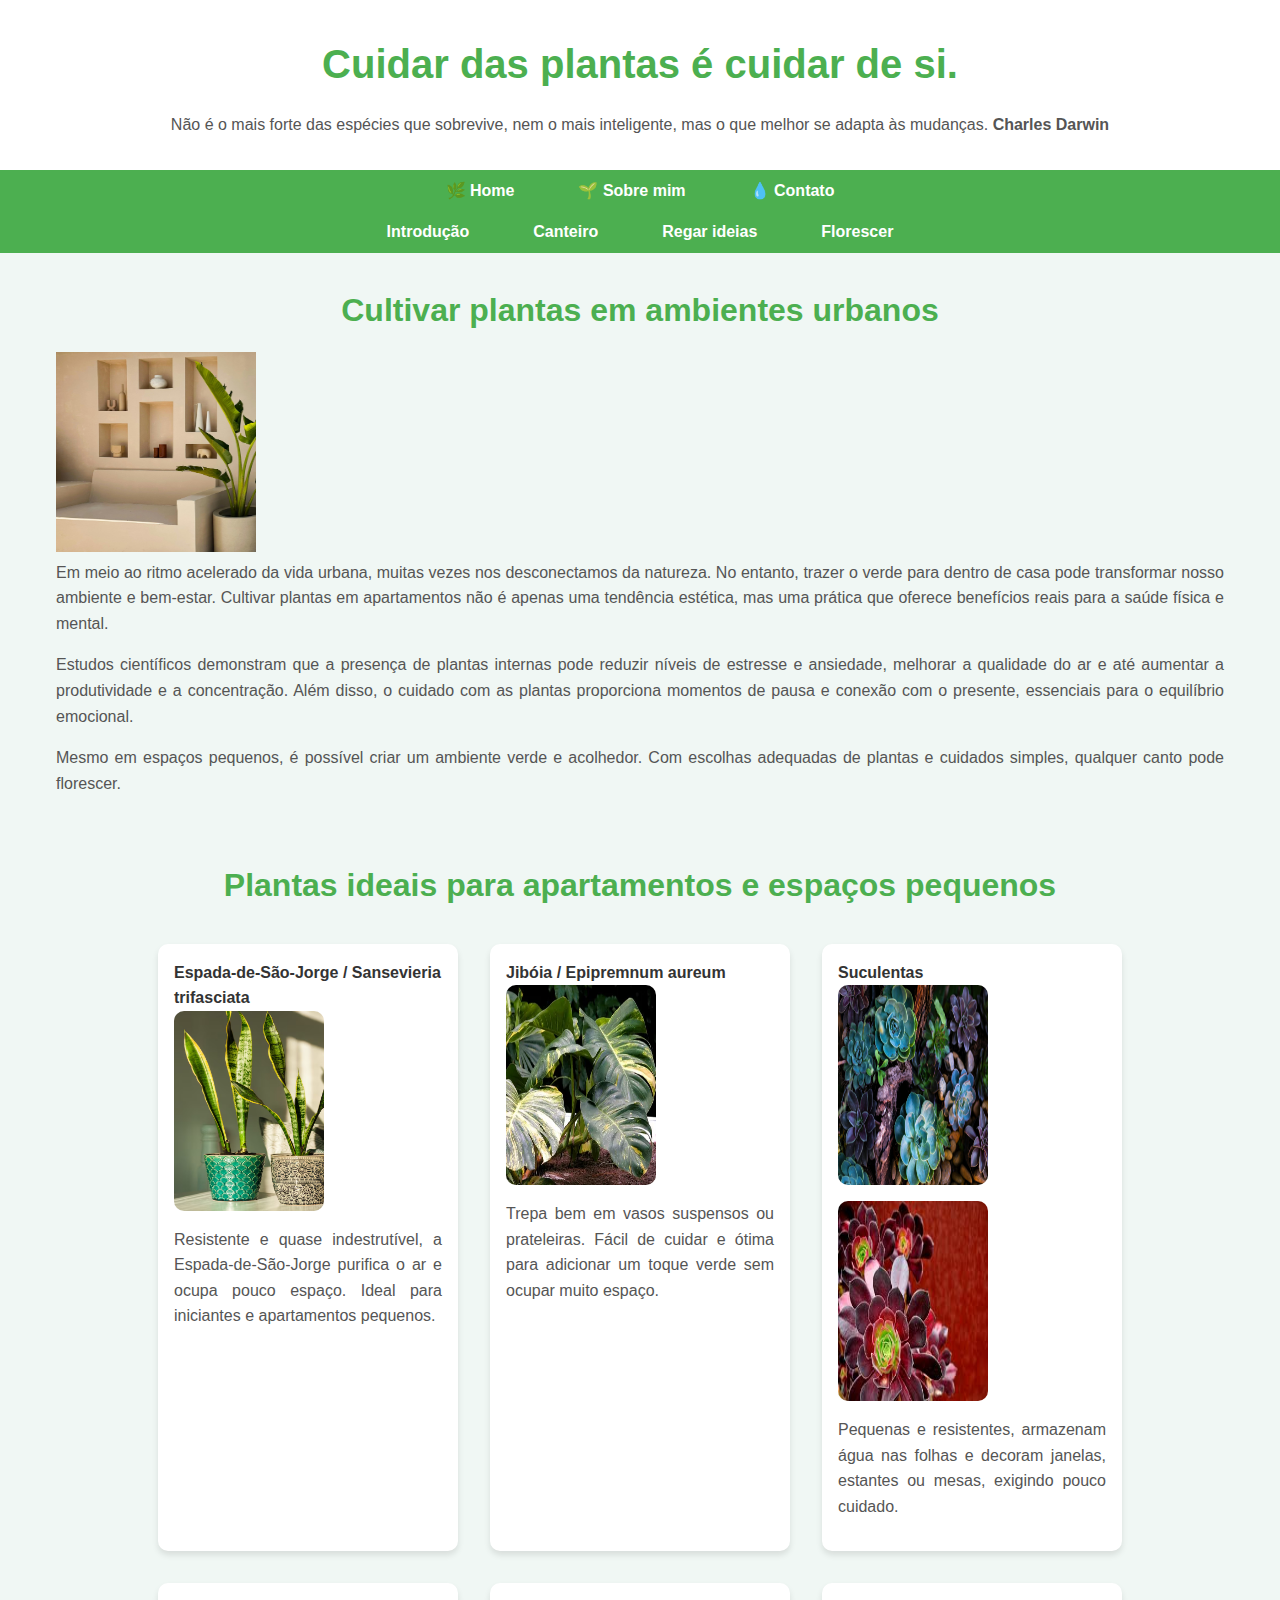
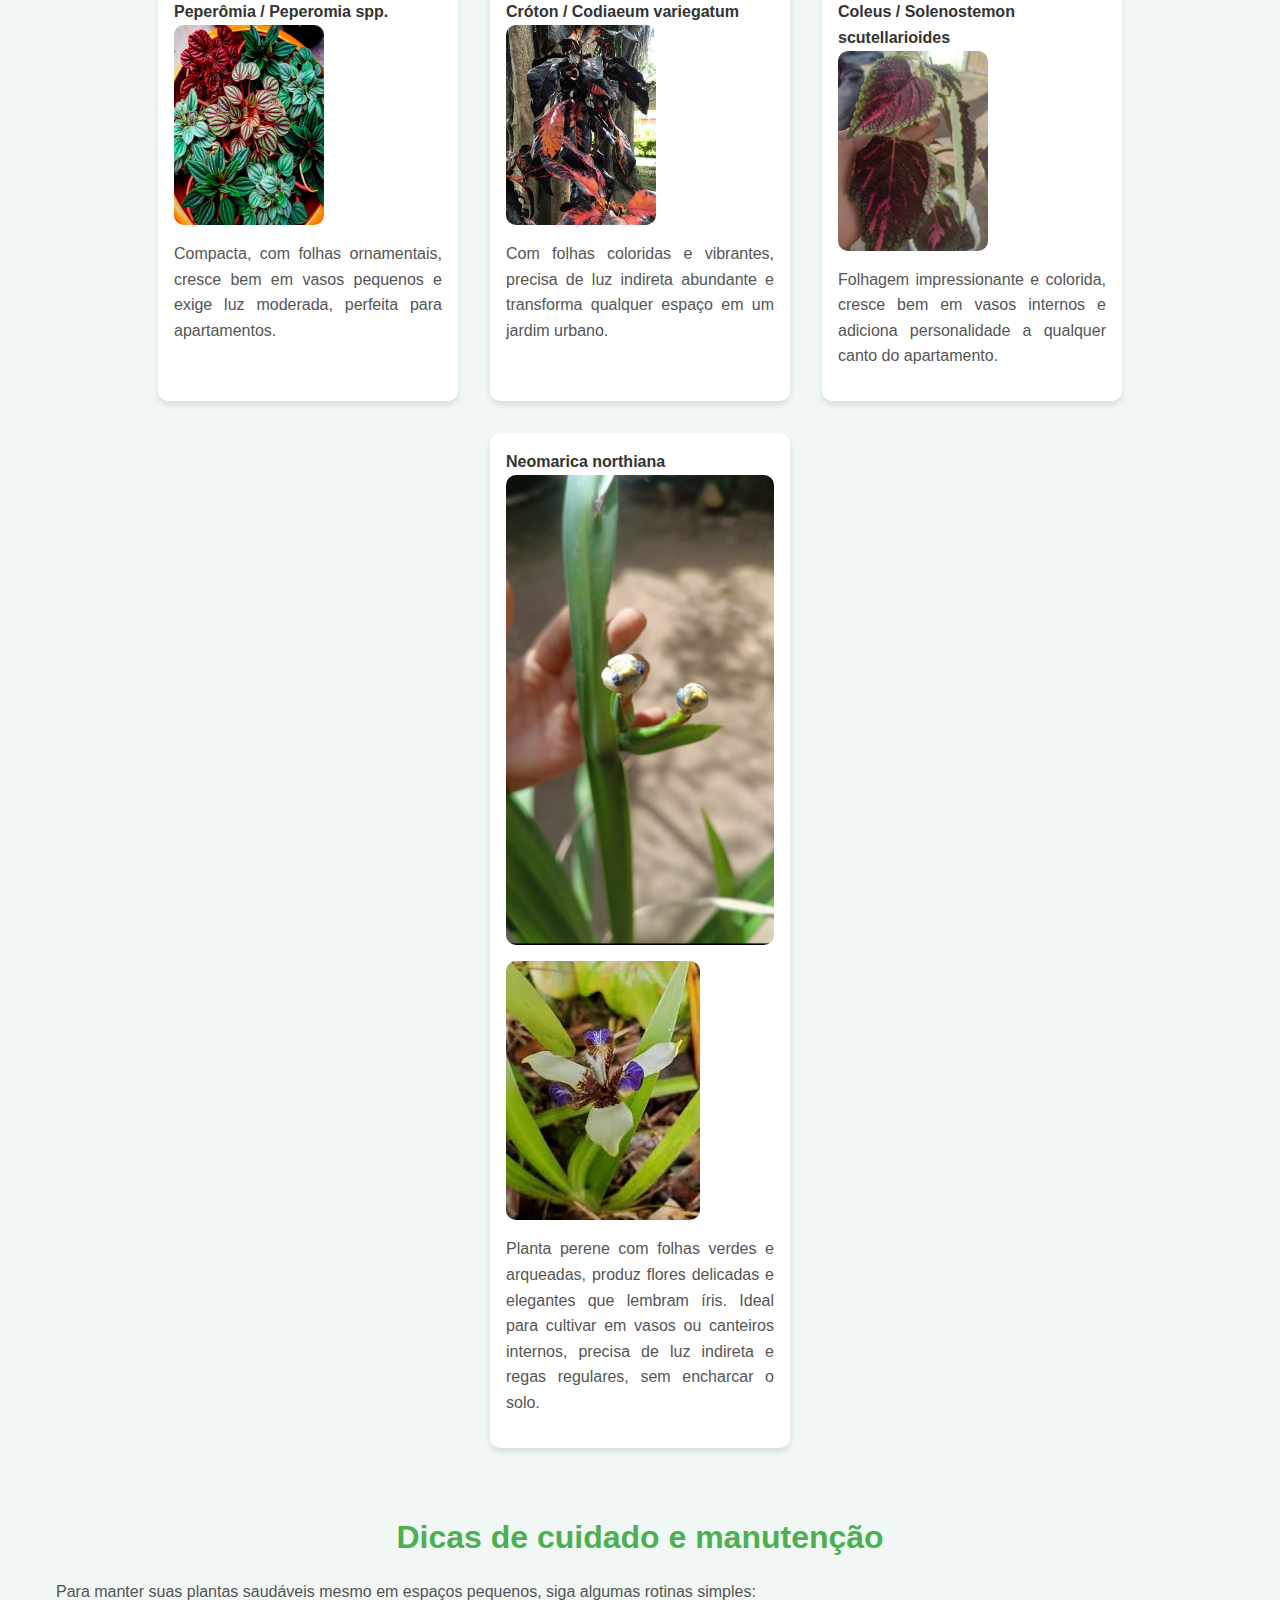
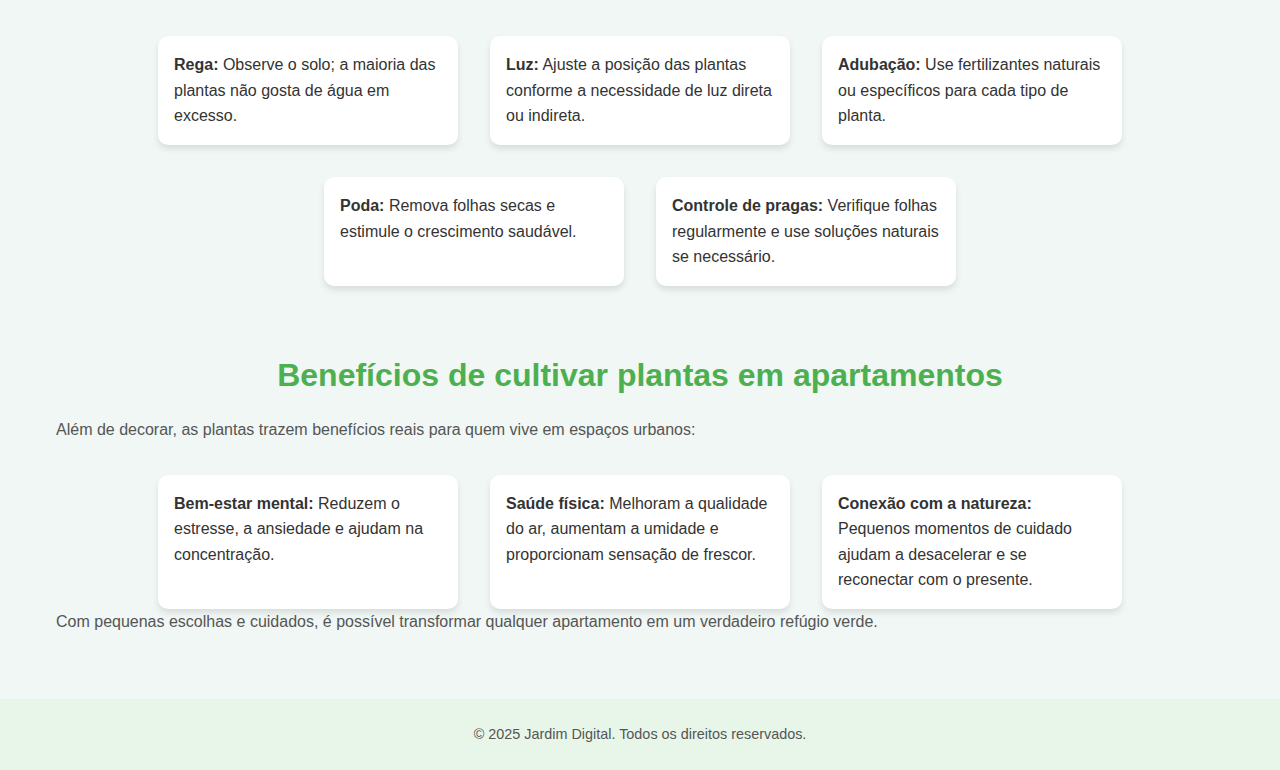
<file: index.html>
<!DOCTYPE html>
<html lang="pt-br">

<head>
    <meta charset="UTF-8">
    <meta name="viewport" content="width=device-width, initial-scale=1.0">
    <title>Jardim Digital</title>
    <link rel="stylesheet" href="assets/css/style.css">
</head>

<body>

    <header>
        <h1>Cuidar das plantas é cuidar de si.</h1>
        <p>Não é o mais forte das espécies que sobrevive, nem o mais inteligente, mas o que melhor se adapta às
            mudanças. <strong>Charles Darwin</strong></p>
    </header>
    <nav class="bg-green-100 shadow-md">
        <ul class="flex justify-center gap-6 p-4 text-lg">
            <li><a href="index.html" class="hover:text-green-700">🌿 Home</a></li>
            <li><a href="sobre.html" class="hover:text-green-700">🌱 Sobre mim</a></li>
            <li><a href="contato.html" class="hover:text-green-700">💧 Contato</a></li>
        </ul>
    </nav>

    <nav>
        <ul>
            <li><a href="#Inicio">Introdução</a></li>
            <li><a href="#Canteiro">Canteiro</a></li>
            <li><a href="#Regar_ideias">Regar ideias</a></li>
            <li><a href="#Florescer">Florescer</a></li>
        </ul>
    </nav>


    <main>

        <section id="Inicio">
            <h2>Cultivar plantas em ambientes urbanos</h2>
            <div class="fotos">
                <img src="assets/img/foto_inicio.jpg" width="200" height="200" alt="Foto Inicial">
            </div>
            <p>Em meio ao ritmo acelerado da vida urbana, muitas vezes nos desconectamos da natureza. No entanto, trazer
                o verde para dentro de casa pode transformar nosso ambiente e bem-estar. Cultivar plantas em
                apartamentos não é apenas uma tendência estética, mas uma prática que oferece benefícios reais para a
                saúde física e mental.</p>

            <p>Estudos científicos demonstram que a presença de plantas internas pode reduzir níveis de estresse e
                ansiedade, melhorar a qualidade do ar e até aumentar a produtividade e a concentração. Além disso, o
                cuidado com as plantas proporciona momentos de pausa e conexão com o presente, essenciais para o
                equilíbrio emocional.</p>

            <p>Mesmo em espaços pequenos, é possível criar um ambiente verde e acolhedor. Com escolhas adequadas de
                plantas e cuidados simples, qualquer canto pode florescer.</p>
        </section>


        <section id="Canteiro">
            <h2>Plantas ideais para apartamentos e espaços pequenos</h2>
            <ul>
                <li>
                    <strong>Espada-de-São-Jorge / Sansevieria trifasciata</strong>
                    <img src="assets/img/esapada_sao_jorge.avif" width="150" height="200"
                        alt="Foto Espada de São Jorge">
                    <p>Resistente e quase indestrutível, a Espada-de-São-Jorge purifica o ar e ocupa pouco espaço. Ideal
                        para iniciantes e apartamentos pequenos.</p>
                </li>
                <li>
                    <strong>Jibóia / Epipremnum aureum</strong>
                    <img src="assets/img/jiboia.webp" width="150" height="200" alt="Foto da Jibóia">
                    <p>Trepa bem em vasos suspensos ou prateleiras. Fácil de cuidar e ótima para adicionar um toque
                        verde sem ocupar muito espaço.</p>
                </li>
                <li>
                    <strong>Suculentas</strong>
                    <img src="assets/img/suculenta1.jpeg" width="150" height="200" alt="Suculenta 1">
                    <img src="assets/img/suculenta2.jfif" width="150" height="200" alt="Suculenta 2">
                    <p>Pequenas e resistentes, armazenam água nas folhas e decoram janelas, estantes ou mesas, exigindo
                        pouco cuidado.</p>
                </li>
                <li>
                    <strong>Peperômia / Peperomia spp.</strong>
                    <img src="assets/img/peperomia.webp" width="150" height="200" alt="Peperômia">
                    <p>Compacta, com folhas ornamentais, cresce bem em vasos pequenos e exige luz moderada, perfeita
                        para apartamentos.</p>
                </li>
                <li>
                    <strong>Cróton / Codiaeum variegatum</strong>
                    <img src="assets/img/croton.jfif" width="150" height="200" alt="Cróton">
                    <p>Com folhas coloridas e vibrantes, precisa de luz indireta abundante e transforma qualquer espaço
                        em um jardim urbano.</p>
                </li>
                <li>
                    <strong>Coleus / Solenostemon scutellarioides</strong>
                    <img src="assets/img/coleus.jfif" width="150" height="200" alt="Coleus">
                    <p>Folhagem impressionante e colorida, cresce bem em vasos internos e adiciona personalidade a
                        qualquer canto do apartamento.</p>
                </li>
                <li><strong>Neomarica northiana</strong>
                    <img src="assets/img/flor_viajante.jfif" alt="Flor do viajante">
                    <img src="assets/img/images.jfif" alt="foto">
                    <p>Planta perene com folhas verdes e arqueadas, produz flores delicadas e elegantes que lembram íris. Ideal para cultivar em vasos ou canteiros internos, precisa de luz indireta e regas regulares, sem encharcar o solo.</p>
                </li>
            </ul>
        </section>


        <section id="Regar_ideias">
            <h2>Dicas de cuidado e manutenção</h2>
            <p>Para manter suas plantas saudáveis mesmo em espaços pequenos, siga algumas rotinas simples:</p>
            <ul>
                <li><strong>Rega:</strong> Observe o solo; a maioria das plantas não gosta de água em excesso.</li>
                <li><strong>Luz:</strong> Ajuste a posição das plantas conforme a necessidade de luz direta ou indireta.
                </li>
                <li><strong>Adubação:</strong> Use fertilizantes naturais ou específicos para cada tipo de planta.</li>
                <li><strong>Poda:</strong> Remova folhas secas e estimule o crescimento saudável.</li>
                <li><strong>Controle de pragas:</strong> Verifique folhas regularmente e use soluções naturais se
                    necessário.</li>
            </ul>
        </section>


        <section id="Florescer">
            <h2>Benefícios de cultivar plantas em apartamentos</h2>
            <p>Além de decorar, as plantas trazem benefícios reais para quem vive em espaços urbanos:</p>
            <ul>
                <li><strong>Bem-estar mental:</strong> Reduzem o estresse, a ansiedade e ajudam na concentração.</li>
                <li><strong>Saúde física:</strong> Melhoram a qualidade do ar, aumentam a umidade e proporcionam
                    sensação de frescor.</li>
                <li><strong>Conexão com a natureza:</strong> Pequenos momentos de cuidado ajudam a desacelerar e se
                    reconectar com o presente.</li>
            </ul>
            <p>Com pequenas escolhas e cuidados, é possível transformar qualquer apartamento em um verdadeiro refúgio
                verde.</p>
        </section>
    </main>


    <footer>
       <p>&copy; 2025 Jardim Digital. Todos os direitos reservados.</p>
    </footer>
</body>

</html>
</file>
<file: assets/css/style.css>
:root {
    --cor-fundo: #f0f7f4;          /* Fundo geral */
    --cor-principal: #4caf50;      /* Verde principal */
    --cor-secundaria: #81c784;     /* Verde claro / destaque */
    --cor-texto: #333333;          /* Texto padrão */
    --cor-texto-secundario: #555555;
    --cor-header: #ffffff;          /* Fundo header */
    --cor-footer: #e8f5e9;          /* Fundo footer */
    --font-principal: 'Segoe UI', Tahoma, Geneva, Verdana, sans-serif;
}

* {
    margin: 0;
    padding: 0;
    box-sizing: border-box;
}

body {
    font-family: var(--font-principal);
    background-color: var(--cor-fundo);
    color: var(--cor-texto);
    line-height: 1.6;
    /* melhora a legibilidade do texto */
}

header {
    background-color: var(--cor-header);
    padding: 2rem;
    text-align: center;
    box-shadow: 0 4px 6px rgba(0,0,0,0.1);
}

header h1 {
    color: var(--cor-principal);
    font-size: 2.5rem;
    margin-bottom: 1rem;
}

header p {
    color: var(--cor-texto-secundario);
    font-size: 1rem;
}

nav {
    background-color: var(--cor-principal);
}

nav ul {
    display: flex;
    justify-content: center;
    list-style: none;
    flex-wrap: wrap;
    /* os itens da lista ficam em linha, centralizados e sem marcadores */
}

nav li {
    margin: 0.5rem 1rem;
}

nav a {
    color: #fff;
    text-decoration: none;
    font-weight: bold;
    padding: 0.5rem 1rem;
    transition: all 0.3s ease;
    /* transição suave para o hover */
}

nav a:hover {
    background-color: var(--cor-secundaria);
    border-radius: 5px;
}

main {
    max-width: 1200px;
    margin: 2rem auto;
    padding: 0 1rem;
}

section {
    margin-bottom: 4rem;
}

section h2 {
    color: var(--cor-principal);
    font-size: 2rem;
    margin-bottom: 1rem;
    text-align: center;
}

section p {
    margin-bottom: 1rem;
    text-align: justify;
    color: var(--cor-texto-secundario);
}

section ul {
    list-style: none;
    display: flex;
    flex-wrap: wrap;
    gap: 2rem;
    justify-content: center;
    margin-top: 2rem;
}

section li {
    background-color: #ffffff;
    border-radius: 10px;
    padding: 1rem;
    max-width: 300px;
    box-shadow: 0 4px 6px rgba(0,0,0,0.1);
    transition: transform 0.3s ease;
}

section li:hover {
    transform: translateY(-5px);
    /* Sensação de deslizar sobre os cards */
}

section li img {
    display: block;
    max-width: 100%;
    border-radius: 10px;
    margin-bottom: 1rem;
}

footer {
    background-color: var(--cor-footer);
    text-align: center;
    padding: 1.5rem;
    color: var(--cor-texto-secundario);
    font-size: 0.9rem;
}


@media (max-width: 768px) {
    nav ul {
        flex-direction: column;
    }

    section ul {
        flex-direction: column;
        align-items: center;
    }
}
</file>
